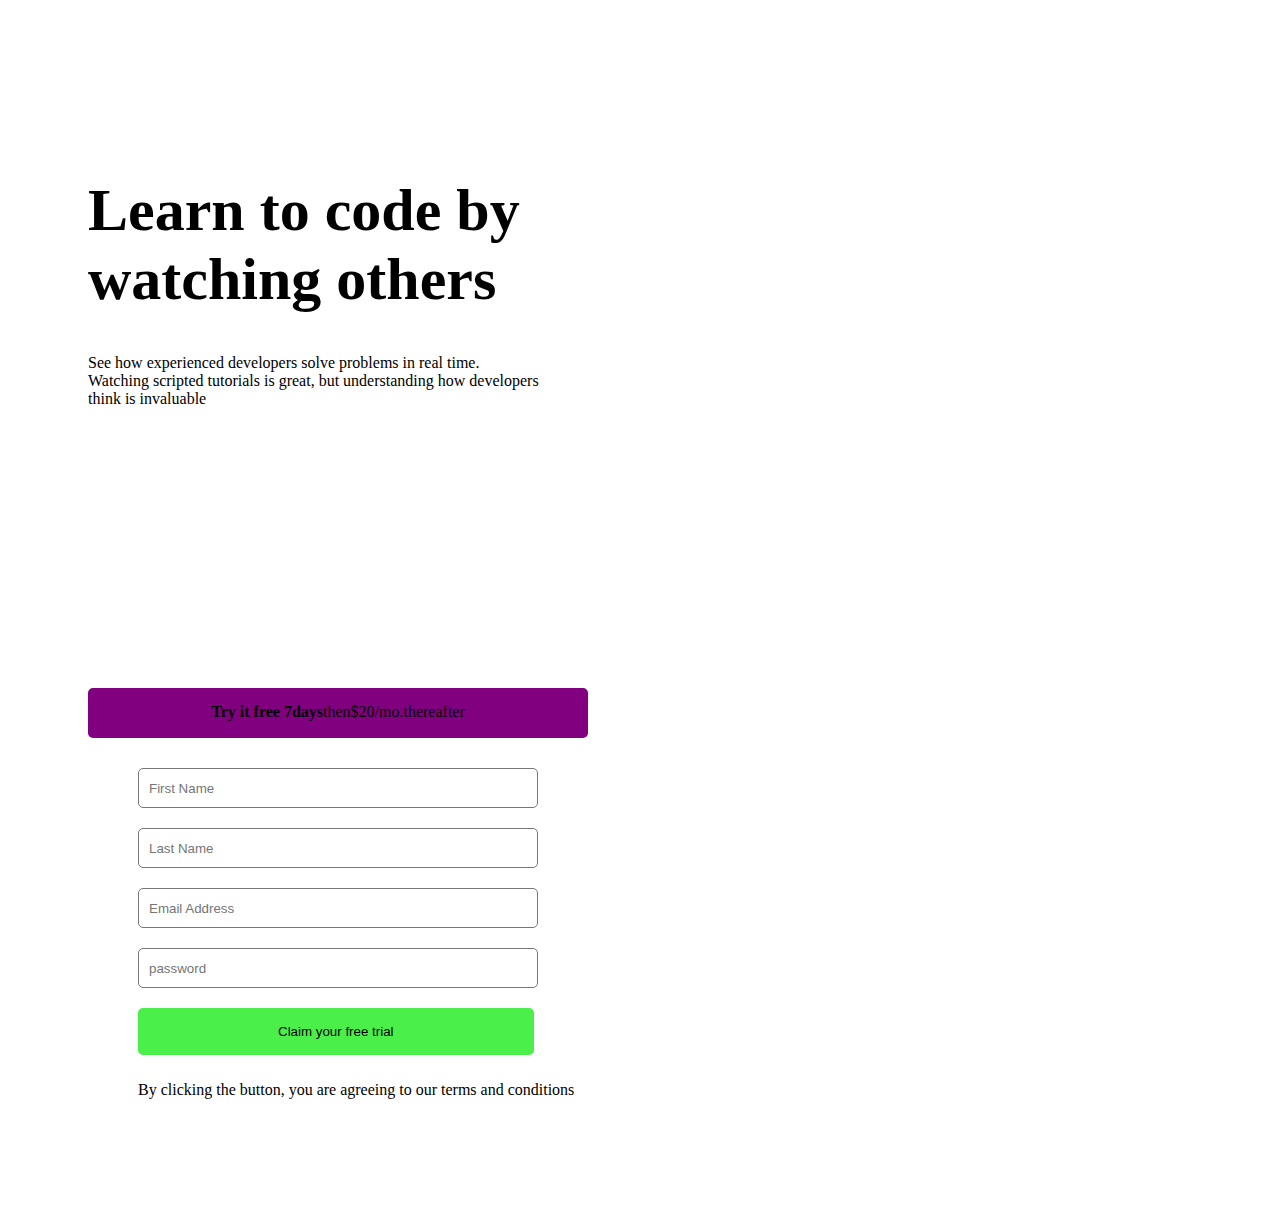
<file: index.html>
<!DOCTYPE html>
<html lang="en">
<head>
    <meta charset="UTF-8">
    <meta http-equiv="X-UA-Compatible" content="IE=edge">
    <meta name="viewport" content="width=device-width, initial-scale=1.0">
    <link rel="stylesheet" href="style.css">
    <title>Document</title>
</head>
<body>

    <section>
        <div id="container">
            <div class="left">
                <h1>Learn to code by watching others</h1>
                <p>See how experienced developers solve problems in real time.<br>
                    Watching scripted tutorials is great, but understanding how developers think is invaluable
                </p>
            </div>
            <div class="right">
                <div class="top"><b>Try it free 7days</b>then$20/mo.thereafter </div>
                <div class="bottom">
                    <form method="post" class="main-form">
                        <div class="form-container">
                            <input type="text" class="form-input" placeholder="First Name" >
                        </div>
                        <div class="form-container">
                            <input type="text" class="form-input" placeholder="Last Name" >
                        </div>
                        <div class="form-container">
                            <input type="email" class="form-input" placeholder="Email Address" >
                        </div>
                        <div class="form-container">
                            <input type="password" class="form-input" placeholder="password" >
                        </div>
                    </form>
                    <button type="submit" class="btn">Claim your free trial</button>
                    <p class="text">By clicking the button, you are agreeing to our terms and conditions</p>
                </div>
            </div>
        </div>
    </section>
    
</body>
</html>
</file>
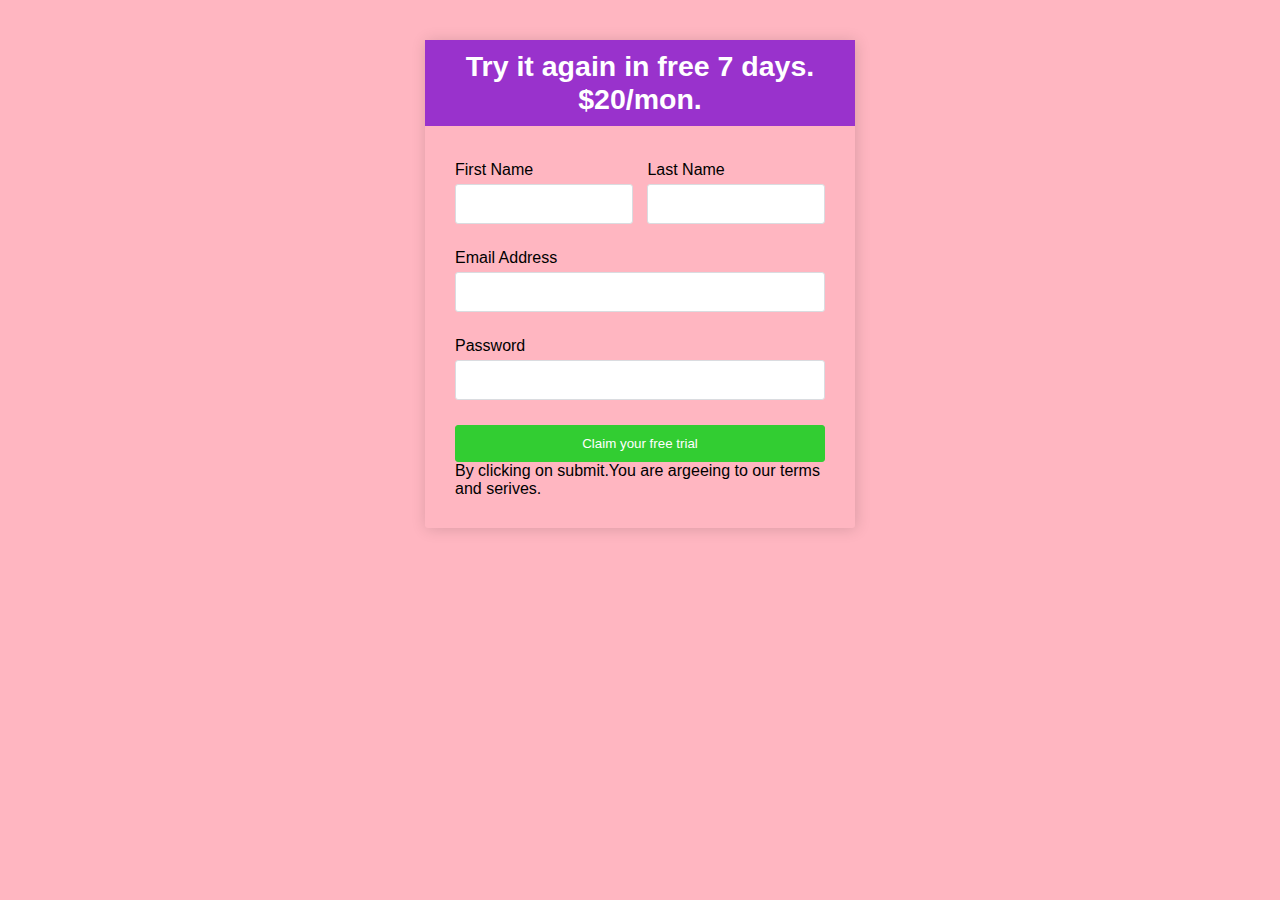
<file: Media Query.html>
<!DOCTYPE html>
<html lang="en">

<head>

  <meta charset="UTF-8">
  <meta http-equiv="X-UA-Compatible" content="IE=edge">
  <meta name="viewport" content="width=device-width, initial-scale=1.0">
  <title>Document</title>

  <style>
    @import url('https://fonts.googleapis.com/css?family=Josefin+Sans:300,400,700&display=swap');

    * {
      margin: 0;
      padding: 0;
      box-sizing: border-box;
      outline: none;
      font-family: sans-serif;
    }

    body {
      height:
      background-image:url("https://drive.google.com/file/d/1nEutzDG8bc8ZgtqHpEeaRSAa1tH2N3gu/view?usp=drivesdk")
      background-size: cover;
    }


    .wrapper {
      max-width: 450px;
      width: 100%;
      margin: 30px auto 0;
      padding: 10px;

    }

    .wrapper .form_container {
      background color: #9400D3;
      padding: 30px;
      box-shadow: 1px 1px 15px rgba(0, 0, 0, 0.15);
      border-radius: 3px;
    }

    .heading {
      background: #9932CC;
      margin: -30px;
      text-align: center;
      color: white;
      font-size: 19px;
      margin-bottom: 35px;
      padding: 10px;


    }

    .wrapper .form_container .form_item {
      margin-bottom: 25px;
    }

    .form_wrap.fullname,
    .form_wrap.select_box {
      display: flex;
    }

    .form_wrap.fullname .form_item,
    .form_wrap.select_box .form_item {
      width: 50%;
    }

    .form_wrap.fullname .form_item:first-child,
    .form_wrap.select_box .form_item:first-child {
      margin-right: 4%;
    }

    .wrapper .form_container .form_item label {
      display: block;
      margin-bottom: 5px;
    }

    .form_item input[type="text"],
    .form_item select {
      width: 100%;
      padding: 10px;
      font-size: 16px;
      border: 1px solid #dadce0;
      border-radius: 3px;
    }

    .form_item input[type="text"]:focus {
      border-color: #6271f0;
    }

    .btn input[type="submit"] {
      background: #32CD32;
      border: 1px solid #32CD32;
      padding: 10px;
      width: 100%;
      font-size: 16px letter-spacing: 1px;
      border-radius: 3px;
      cursor: pointer;
      color: #fff;
    }

    .p {
      background: white;
      border: 1px solid white;
      text margin: center;
      letter-spacing: 1px;
    }


    @media screen and (max-width: 1440px) {
      body {

        background-color: #FFB6C1;
      }
    }

    @media screen and (max-width: 375px) {
        body: {
        background-color: #FFB6C1
    }
  </style>

</head>

<body>

  <div class="wrapper">


    <div class="form_container">
      <form name="form">
        <div class="heading">
          <h2>Try it again in free 7 days. $20/mon.</h2>
        </div>

        <div class="form_wrap fullname">

          <div class="form_item">

            <label>First Name</label>

            <input type="text">

            <div class="error" id="fname"></div>

          </div>

          <div class="form_item">

            <label>Last Name</label>

            <input type="text">

            <div class="error" id="lname"></div>

          </div>

        </div>

        <div class="form_wrap">

          <div class="form_item">

            <label>Email Address</label>

            <input type="text">

            <div class="error" id="email"></div>

          </div>

        </div>

        <div class="form_wrap">

          <div class="form_item">

            <label>Password</label>

            <input type="text">

            <div class="error" id="password"></div>

          </div>

        </div>
        <div class="btn">
          <input type="submit" value="Claim your free trial">
        </div>
        
        <div>
            <p>By clicking on submit.You are argeeing to our terms and serives.</p>
            </div>
		  </form>
		</div>
  
</body>
</html>
</file>
<file: style.css>
*{
    box-sizing: border-box;
    margin:0

#container{
    display: grid;
    grid-template-columns: auto auto;
}
.left, .right{
    height: 600px;
    width: 640px;
}
.left{
    padding-left: 5rem;
    padding-top: 8rem;
    padding-right: 5rem;
}
.left h1{
    font-size: 60px;
}


.right{
    padding-top: 5rem;
    padding-left: 5rem;
}
.top{
    height: 50px;
    width: 500px;
    background-color: purple;
    margin-bottom: 10px;
    border-radius: 5px;
    text-align: center;
    padding: 15px;
}
.bottom{
    width: 500px;
    height: 400px;
    background-color: white;
    border-radius: 5px;
    padding-left: 50px;
}


.form-input{
    width: 400px;
    height: 40px;
    margin-top: 20px;
    padding-left: 10px;
    padding-right: 10px;
    border: 1px solid #777;
    outline: none;
    border-radius: 5px;
}
.btn{
    margin-top: 20px;
    padding: 16px 140px;
    background-color: rgb(74, 239, 74);
    border: none;
    border-radius: 5px;
}
.text{
    padding-top: 10px;
}
</file>
